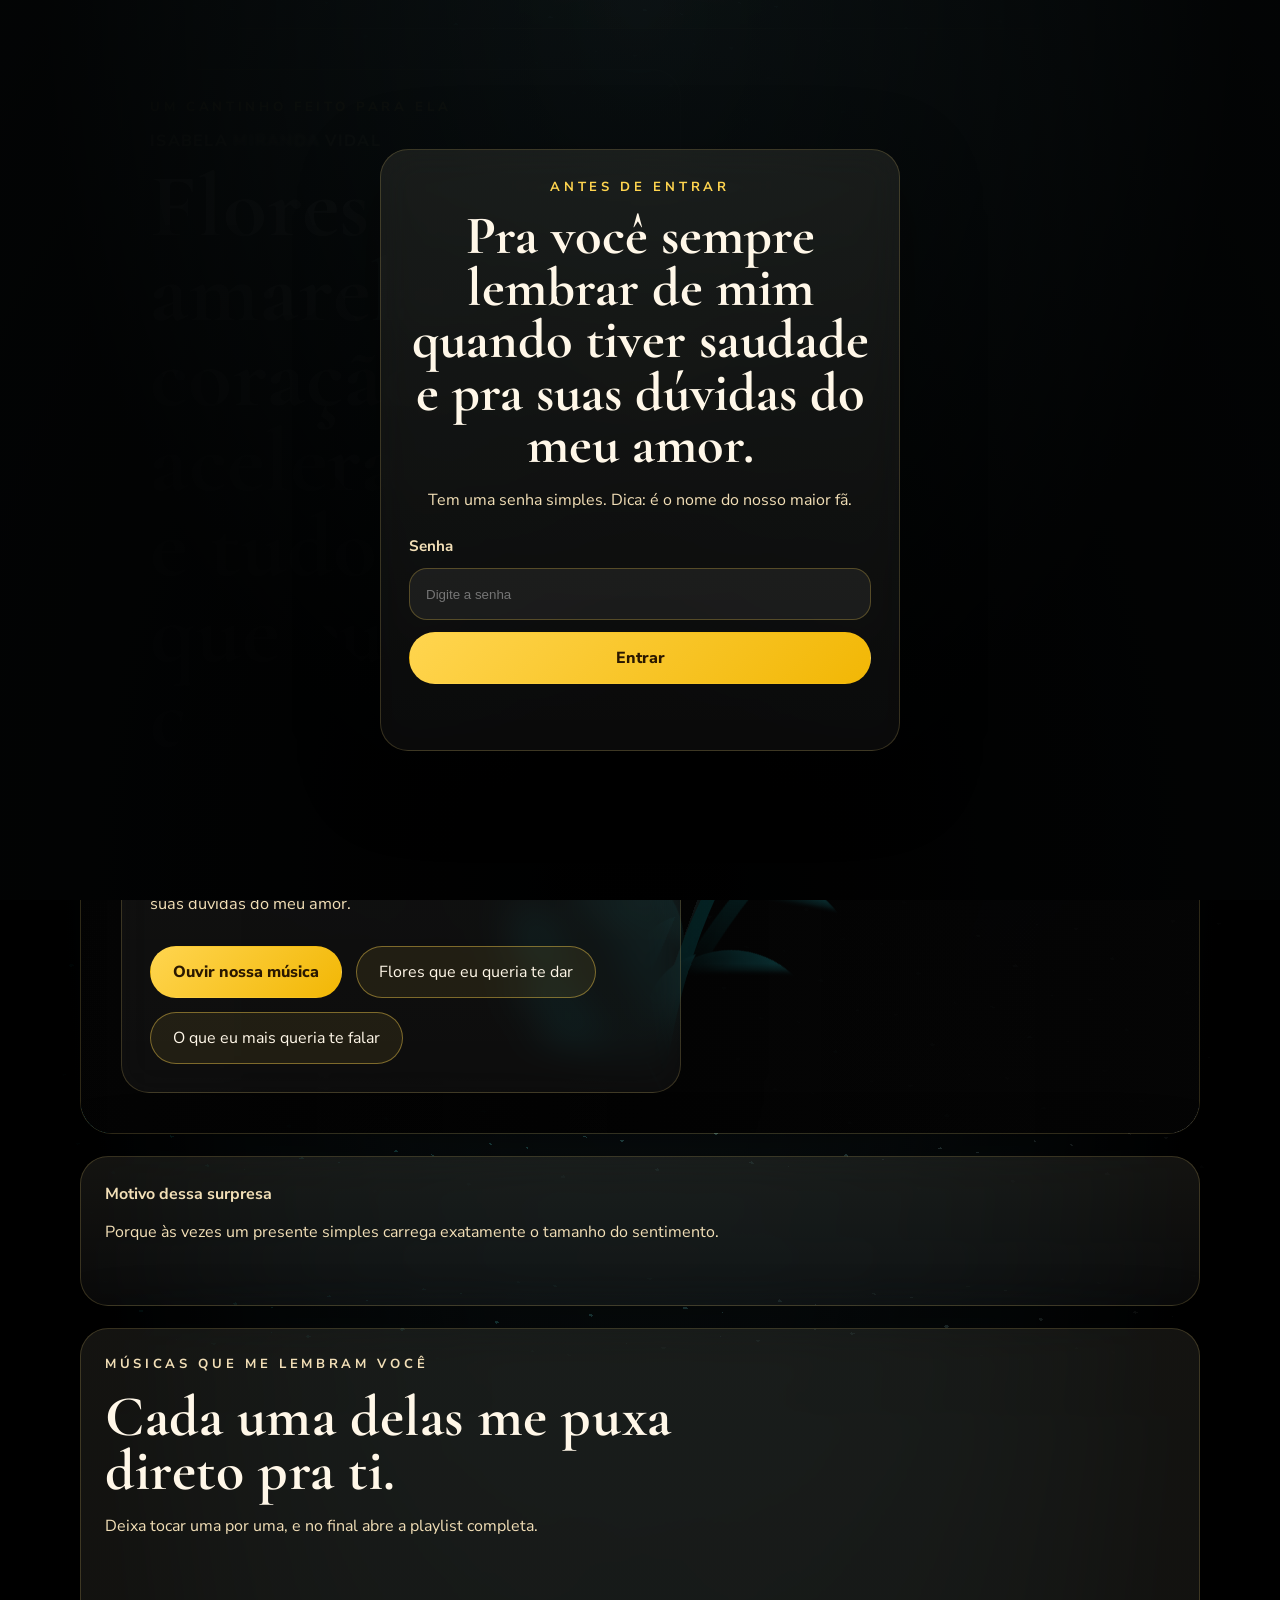
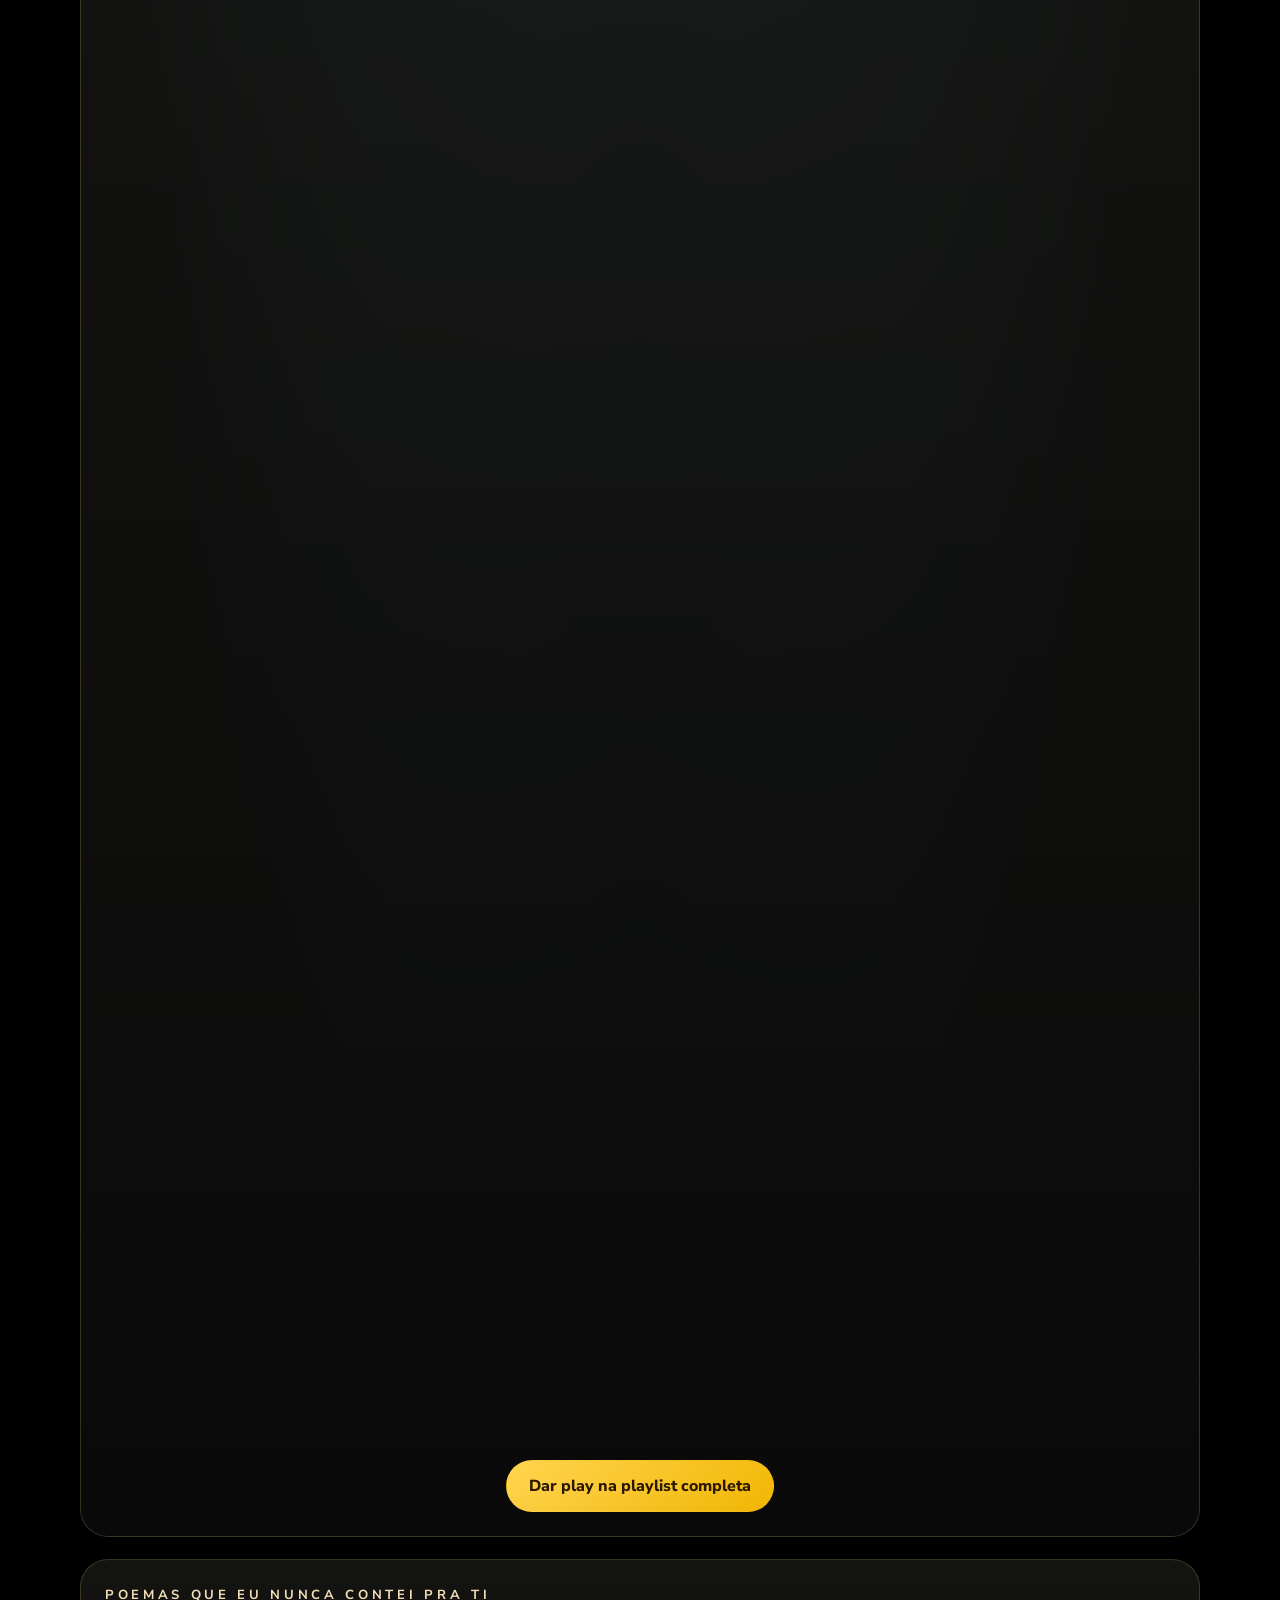
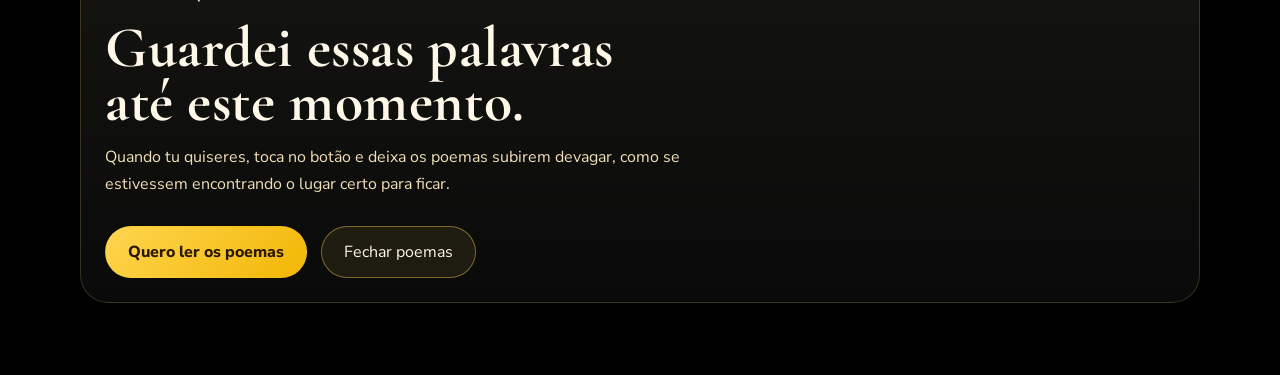
<file: index.html>
<!DOCTYPE html>
<html lang="pt-BR">
<head>
    <meta charset="UTF-8">
    <meta http-equiv="X-UA-Compatible" content="IE=edge">
    <meta name="viewport" content="width=device-width, initial-scale=1.0">
    <meta name="description" content="Uma página romântica com flores, música e poemas em português.">
    <link rel="stylesheet" href="css/style.css">
    <link rel="icon" href="img/flowers.png" type="image/x-icon">
    <title>Flores amarelas para ti</title>
</head>

<body>
    <div class="background-glow"></div>
    <div class="petals" aria-hidden="true">
        <span class="petal petal--1"></span>
        <span class="petal petal--2"></span>
        <span class="petal petal--3"></span>
        <span class="petal petal--4"></span>
        <span class="petal petal--5"></span>
        <span class="petal petal--6"></span>
    </div>

    <section class="access-gate" id="accessGate" aria-hidden="false">
        <div class="access-gate__card card-surface">
            <p class="eyebrow">Antes de entrar</p>
            <h2>Pra você sempre lembrar de mim quando tiver saudade e pra suas dúvidas do meu amor.</h2>
            <p class="access-gate__text">Tem uma senha simples. Dica: é o nome do nosso maior fã.</p>
            <form class="access-gate__form" id="accessForm">
                <label class="access-gate__label" for="accessPassword">Senha</label>
                <input class="access-gate__input" id="accessPassword" name="accessPassword" type="password" autocomplete="off" placeholder="Digite a senha" required>
                <button class="button button--primary" type="submit">Entrar</button>
            </form>
            <p class="access-gate__feedback" id="accessFeedback" aria-live="polite"></p>
        </div>
    </section>

    <main class="page-shell">
        <section class="hero" id="inicio">
            <div class="hero__scene" aria-hidden="true">
                <iframe class="hero__frame" src="flower.html?embed=1" title="Flores amarelas"></iframe>
            </div>

            <div class="hero__copy card-surface">
                <p class="eyebrow">Um cantinho feito para ela</p>
                <p class="hero__name">Isabela <span class="blurred-name">Miranda</span> Vidal</p>
                <h1>Flores amarelas, coração acelerado e tudo o que eu queria te dizer.</h1>
                <p class="hero__text">Pra você sempre lembrar de mim quando tiver saudade e pra suas dúvidas do meu amor.</p>
                <div class="hero__actions">
                    <a class="button button--primary" href="#musica">Ouvir nossa música</a>
                    <a class="button button--ghost" href="flower.html">Flores que eu queria te dar</a>
                    <button class="button button--ghost" id="specialButton" type="button">O que eu mais queria te falar</button>
                </div>
            </div>
        </section>

        <section class="message-grid">
            <article class="mini-card card-surface">
                <p class="mini-card__label">Motivo dessa surpresa</p>
                <p>Porque às vezes um presente simples carrega exatamente o tamanho do sentimento.</p>
            </article>
        </section>

        <section class="music card-surface" id="musica">
            <div class="section-heading">
                <p class="eyebrow">Músicas que me lembram você</p>
                <h2>Cada uma delas me puxa direto pra ti.</h2>
                <p>Deixa tocar uma por uma, e no final abre a playlist completa.</p>
            </div>

            <div class="music-list">
                <div class="spotify-frame">
                    <iframe data-testid="embed-iframe" style="border-radius:12px" src="https://open.spotify.com/embed/track/587Lf3LyhC8smoFnNIQtn3?utm_source=generator" width="100%" height="352" frameborder="0" allowfullscreen="" allow="autoplay; clipboard-write; encrypted-media; fullscreen; picture-in-picture" loading="lazy" title="Musica 1"></iframe>
                </div>
                <div class="spotify-frame">
                    <iframe data-testid="embed-iframe" style="border-radius:12px" src="https://open.spotify.com/embed/track/6JKkP9ABQzYZUFSKSVDKIc?utm_source=generator" width="100%" height="352" frameborder="0" allowfullscreen="" allow="autoplay; clipboard-write; encrypted-media; fullscreen; picture-in-picture" loading="lazy" title="Musica 2"></iframe>
                </div>
                <div class="spotify-frame">
                    <iframe data-testid="embed-iframe" style="border-radius:12px" src="https://open.spotify.com/embed/track/6hiKXxS7pgPKnKfCU7UJ6O?utm_source=generator" width="100%" height="352" frameborder="0" allowfullscreen="" allow="autoplay; clipboard-write; encrypted-media; fullscreen; picture-in-picture" loading="lazy" title="Musica 3"></iframe>
                </div>
                <div class="spotify-frame">
                    <iframe data-testid="embed-iframe" style="border-radius:12px" src="https://open.spotify.com/embed/track/54TwNxgRorpA9lsStXcv0k?utm_source=generator" width="100%" height="352" frameborder="0" allowfullscreen="" allow="autoplay; clipboard-write; encrypted-media; fullscreen; picture-in-picture" loading="lazy" title="Musica 4"></iframe>
                </div>
                <div class="playlist-cta">
                    <a class="button button--primary" href="https://open.spotify.com/playlist/2yoiCuKT92Swss2GXANLiR?si=DjQMNivDReaSQ9fZjcNU7g&pt=6b515cef82844cc06f4da66fe55c8cf4&pi=DRxW-4mpQ_ysm" target="_blank" rel="noopener noreferrer">Dar play na playlist completa</a>
                </div>
            </div>
        </section>

        <section class="poems card-surface" id="poemas">
            <div class="section-heading">
                <p class="eyebrow">Poemas que eu nunca contei pra ti</p>
                <h2>Guardei essas palavras até este momento.</h2>
                <p>Quando tu quiseres, toca no botão e deixa os poemas subirem devagar, como se estivessem encontrando o lugar certo para ficar.</p>
            </div>

            <div class="poems__actions">
                <button class="button button--primary" id="poemButton" type="button">Quero ler os poemas</button>
                <button class="button button--ghost" id="closePoems" type="button" hidden>Fechar poemas</button>
            </div>

            <div class="poems-wall" id="poemsWall" aria-live="polite">
                <article class="poem-card">
                    <time datetime="2026-01-18">18 de janeiro de 2026</time>
                    <p>Tu chegas de um jeito tão manso que até os dias corridos diminuem o passo. Parece que o mundo entende, por alguns segundos, que a pressa não combina contigo.</p>
                </article>
                <article class="poem-card">
                    <time datetime="2026-02-07">7 de fevereiro de 2026</time>
                    <p>Às vezes eu penso em te explicar o que sinto, mas a verdade é que nenhuma frase alcança esse brilho quieto que fica em mim toda vez que lembro do teu sorriso.</p>
                </article>
                <article class="poem-card">
                    <time datetime="2026-02-26">26 de fevereiro de 2026</time>
                    <p>Se eu pudesse escolher um lugar seguro para morar por dentro, escolheria a paz que tua presença inventa. Tem aconchego até no silêncio quando ele passa por ti.</p>
                </article>
                <article class="poem-card">
                    <time datetime="2026-03-14">14 de março de 2026</time>
                    <p>Tu és dessas pessoas raras que deixam claridade mesmo depois de irem embora. Fica um rastro bonito, como janela aberta depois da chuva.</p>
                </article>
                <article class="poem-card">
                    <time datetime="2026-04-05">5 de abril de 2026</time>
                    <p>Hoje eu só queria te entregar isso: a certeza de que existe carinho demais aqui, crescendo em silêncio, com a delicadeza de quem prefere provar em gestos o que sente.</p>
                </article>
            </div>
        </section>
    </main>

    <section class="love-overlay" id="loveOverlay" aria-hidden="true">
        <button class="love-overlay__close" id="closeOverlay" type="button">Fechar</button>
        <div class="love-overlay__inner">
            <p class="eyebrow">Algo especial</p>
            <h2>Um céu cheio de “te amo” só para ela.</h2>
            <p>Fica um pouco aqui e deixa esse carinho girar em volta de tudo.</p>
        </div>
        <div class="love-galaxy" id="loveGalaxy"></div>
    </section>

    <script src="main.js" defer></script>
</body>
</html>
</file>
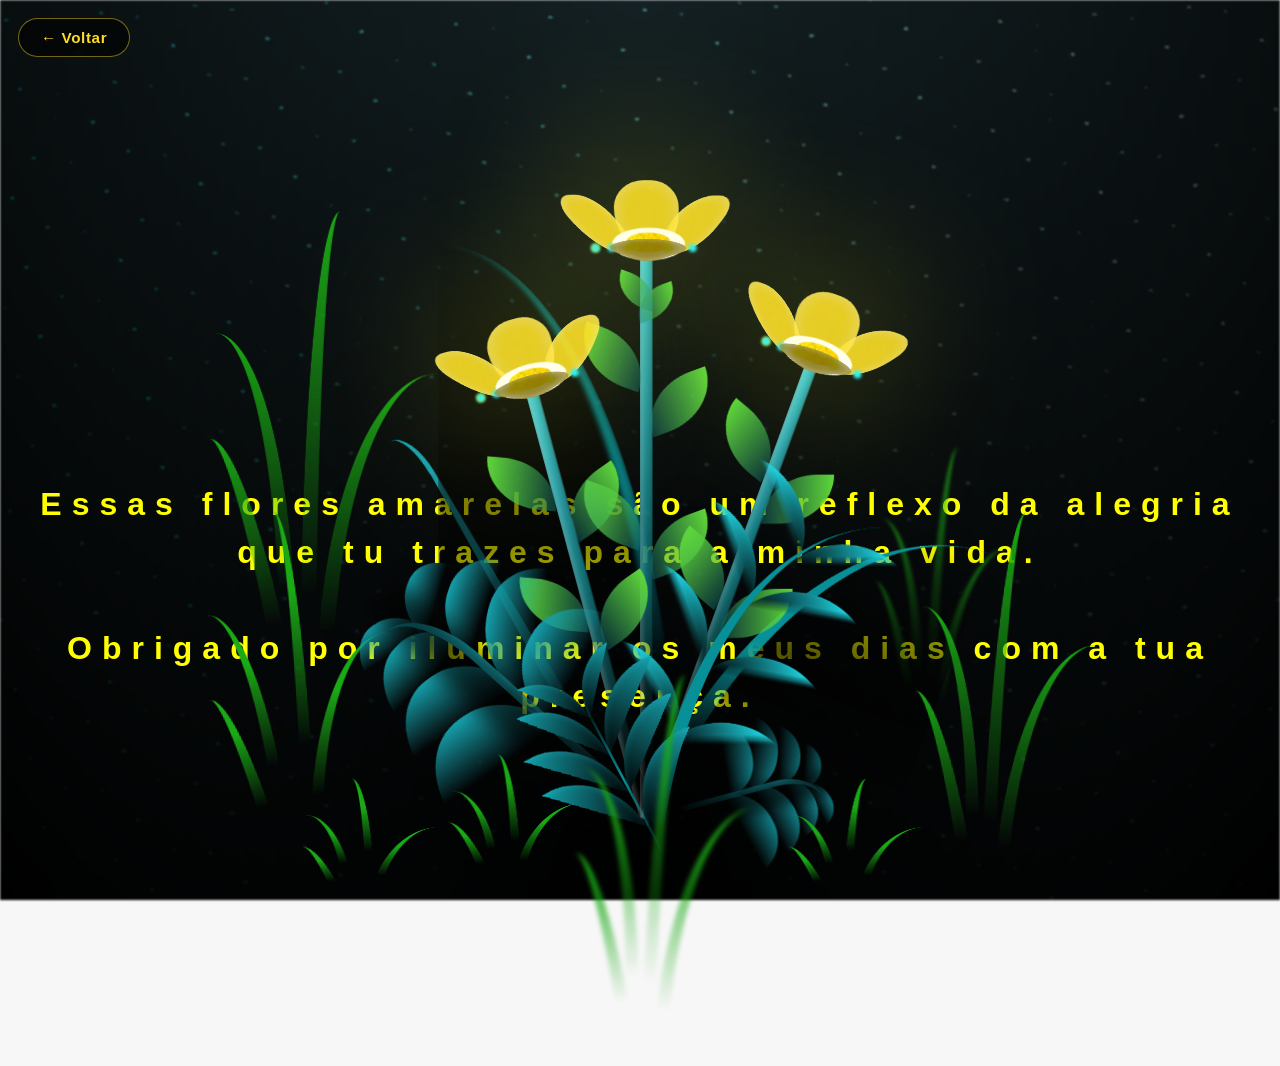
<file: flower.html>
<!DOCTYPE html>
<html lang="pt-BR">
  <head>
    <meta charset="UTF-8" />
    <meta http-equiv="X-UA-Compatible" content="IE=edge" />
    <meta name="viewport" content="width=device-width, initial-scale=1.0" />
    <link rel="stylesheet" href="css/main.css" />
    <link rel="icon" href="img/flowers.png" type="image/x-icon" />
    <title>Flores amarelas</title>
    <style>
      .voltar-btn {
        position: fixed;
        top: 18px;
        left: 18px;
        z-index: 100;
        padding: 10px 22px;
        border-radius: 999px;
        background: rgba(0, 0, 0, 0.55);
        border: 1px solid rgba(253, 221, 37, 0.45);
        color: #fddd25;
        font-family: 'Nunito Sans', 'Segoe UI', sans-serif;
        font-weight: 700;
        font-size: 0.95rem;
        text-decoration: none;
        letter-spacing: 0.04em;
        backdrop-filter: blur(8px);
        transition: background 0.2s ease, transform 0.2s ease;
      }
      .voltar-btn:hover {
        background: rgba(253, 221, 37, 0.18);
        transform: translateX(-3px);
      }

      .embed-lite .voltar-btn {
        display: none;
      }

      .embed-lite .night {
        filter: none;
      }

      .embed-lite .flowers {
        transform: scale(0.8);
      }
    </style>
  </head>
  <body class="container">
    <audio src="sound/ChristianBasso&HaienQiu-Flowers.mp3" autoplay></audio>
    <div id="lyrics">
     
    </div>
    <h1 class="titulo">Essas flores amarelas são um reflexo da alegria que tu trazes para a minha vida. <br> <br>
      Obrigado por iluminar os meus dias com a tua presença.</h1>
  
    <div class="night"></div>
    <div class="flowers">
      <div class="flower flower--1">
        <div class="flower__leafs flower__leafs--1">
          <div class="flower__leaf flower__leaf--1"></div>
          <div class="flower__leaf flower__leaf--2"></div>
          <div class="flower__leaf flower__leaf--3"></div>
          <div class="flower__leaf flower__leaf--4"></div>
          <div class="flower__white-circle"></div>

          <div class="flower__light flower__light--1"></div>
          <div class="flower__light flower__light--2"></div>
          <div class="flower__light flower__light--3"></div>
          <div class="flower__light flower__light--4"></div>
          <div class="flower__light flower__light--5"></div>
          <div class="flower__light flower__light--6"></div>
          <div class="flower__light flower__light--7"></div>
          <div class="flower__light flower__light--8"></div>
        </div>
        <div class="flower__line">
          <div class="flower__line__leaf flower__line__leaf--1"></div>
          <div class="flower__line__leaf flower__line__leaf--2"></div>
          <div class="flower__line__leaf flower__line__leaf--3"></div>
          <div class="flower__line__leaf flower__line__leaf--4"></div>
          <div class="flower__line__leaf flower__line__leaf--5"></div>
          <div class="flower__line__leaf flower__line__leaf--6"></div>
        </div>
      </div>

      <div class="flower flower--2">
        <div class="flower__leafs flower__leafs--2">
          <div class="flower__leaf flower__leaf--1"></div>
          <div class="flower__leaf flower__leaf--2"></div>
          <div class="flower__leaf flower__leaf--3"></div>
          <div class="flower__leaf flower__leaf--4"></div>
          <div class="flower__white-circle"></div>

          <div class="flower__light flower__light--1"></div>
          <div class="flower__light flower__light--2"></div>
          <div class="flower__light flower__light--3"></div>
          <div class="flower__light flower__light--4"></div>
          <div class="flower__light flower__light--5"></div>
          <div class="flower__light flower__light--6"></div>
          <div class="flower__light flower__light--7"></div>
          <div class="flower__light flower__light--8"></div>
        </div>
        <div class="flower__line">
          <div class="flower__line__leaf flower__line__leaf--1"></div>
          <div class="flower__line__leaf flower__line__leaf--2"></div>
          <div class="flower__line__leaf flower__line__leaf--3"></div>
          <div class="flower__line__leaf flower__line__leaf--4"></div>
        </div>
      </div>

      <div class="flower flower--3">
        <div class="flower__leafs flower__leafs--3">
          <div class="flower__leaf flower__leaf--1"></div>
          <div class="flower__leaf flower__leaf--2"></div>
          <div class="flower__leaf flower__leaf--3"></div>
          <div class="flower__leaf flower__leaf--4"></div>
          <div class="flower__white-circle"></div>

          <div class="flower__light flower__light--1"></div>
          <div class="flower__light flower__light--2"></div>
          <div class="flower__light flower__light--3"></div>
          <div class="flower__light flower__light--4"></div>
          <div class="flower__light flower__light--5"></div>
          <div class="flower__light flower__light--6"></div>
          <div class="flower__light flower__light--7"></div>
          <div class="flower__light flower__light--8"></div>
        </div>
        <div class="flower__line">
          <div class="flower__line__leaf flower__line__leaf--1"></div>
          <div class="flower__line__leaf flower__line__leaf--2"></div>
          <div class="flower__line__leaf flower__line__leaf--3"></div>
          <div class="flower__line__leaf flower__line__leaf--4"></div>
        </div>
      </div>

      <div class="grow-ans" style="--d: 1.2s">
        <div class="flower__g-long">
          <div class="flower__g-long__top"></div>
          <div class="flower__g-long__bottom"></div>
        </div>
      </div>

      <div class="growing-grass">
        <div class="flower__grass flower__grass--1">
          <div class="flower__grass--top"></div>
          <div class="flower__grass--bottom"></div>
          <div class="flower__grass__leaf flower__grass__leaf--1"></div>
          <div class="flower__grass__leaf flower__grass__leaf--2"></div>
          <div class="flower__grass__leaf flower__grass__leaf--3"></div>
          <div class="flower__grass__leaf flower__grass__leaf--4"></div>
          <div class="flower__grass__leaf flower__grass__leaf--5"></div>
          <div class="flower__grass__leaf flower__grass__leaf--6"></div>
          <div class="flower__grass__leaf flower__grass__leaf--7"></div>
          <div class="flower__grass__leaf flower__grass__leaf--8"></div>
          <div class="flower__grass__overlay"></div>
        </div>
      </div>

      <div class="growing-grass">
        <div class="flower__grass flower__grass--2">
          <div class="flower__grass--top"></div>
          <div class="flower__grass--bottom"></div>
          <div class="flower__grass__leaf flower__grass__leaf--1"></div>
          <div class="flower__grass__leaf flower__grass__leaf--2"></div>
          <div class="flower__grass__leaf flower__grass__leaf--3"></div>
          <div class="flower__grass__leaf flower__grass__leaf--4"></div>
          <div class="flower__grass__leaf flower__grass__leaf--5"></div>
          <div class="flower__grass__leaf flower__grass__leaf--6"></div>
          <div class="flower__grass__leaf flower__grass__leaf--7"></div>
          <div class="flower__grass__leaf flower__grass__leaf--8"></div>
          <div class="flower__grass__overlay"></div>
        </div>
      </div>

      <div class="grow-ans" style="--d: 2.4s">
        <div class="flower__g-right flower__g-right--1">
          <div class="leaf"></div>
        </div>
      </div>

      <div class="grow-ans" style="--d: 2.8s">
        <div class="flower__g-right flower__g-right--2">
          <div class="leaf"></div>
        </div>
      </div>

      <div class="grow-ans" style="--d: 2.8s">
        <div class="flower__g-front">
          <div
            class="flower__g-front__leaf-wrapper flower__g-front__leaf-wrapper--1"
          >
            <div class="flower__g-front__leaf"></div>
          </div>
          <div
            class="flower__g-front__leaf-wrapper flower__g-front__leaf-wrapper--2"
          >
            <div class="flower__g-front__leaf"></div>
          </div>
          <div
            class="flower__g-front__leaf-wrapper flower__g-front__leaf-wrapper--3"
          >
            <div class="flower__g-front__leaf"></div>
          </div>
          <div
            class="flower__g-front__leaf-wrapper flower__g-front__leaf-wrapper--4"
          >
            <div class="flower__g-front__leaf"></div>
          </div>
          <div
            class="flower__g-front__leaf-wrapper flower__g-front__leaf-wrapper--5"
          >
            <div class="flower__g-front__leaf"></div>
          </div>
          <div
            class="flower__g-front__leaf-wrapper flower__g-front__leaf-wrapper--6"
          >
            <div class="flower__g-front__leaf"></div>
          </div>
          <div
            class="flower__g-front__leaf-wrapper flower__g-front__leaf-wrapper--7"
          >
            <div class="flower__g-front__leaf"></div>
          </div>
          <div
            class="flower__g-front__leaf-wrapper flower__g-front__leaf-wrapper--8"
          >
            <div class="flower__g-front__leaf"></div>
          </div>
          <div class="flower__g-front__line"></div>
        </div>
      </div>

      <div class="grow-ans" style="--d: 3.2s">
        <div class="flower__g-fr">
          <div class="leaf"></div>
          <div class="flower__g-fr__leaf flower__g-fr__leaf--1"></div>
          <div class="flower__g-fr__leaf flower__g-fr__leaf--2"></div>
          <div class="flower__g-fr__leaf flower__g-fr__leaf--3"></div>
          <div class="flower__g-fr__leaf flower__g-fr__leaf--4"></div>
          <div class="flower__g-fr__leaf flower__g-fr__leaf--5"></div>
          <div class="flower__g-fr__leaf flower__g-fr__leaf--6"></div>
          <div class="flower__g-fr__leaf flower__g-fr__leaf--7"></div>
          <div class="flower__g-fr__leaf flower__g-fr__leaf--8"></div>
        </div>
      </div>

      <div class="long-g long-g--0">
        <div class="grow-ans" style="--d: 3s">
          <div class="leaf leaf--0"></div>
        </div>
        <div class="grow-ans" style="--d: 2.2s">
          <div class="leaf leaf--1"></div>
        </div>
        <div class="grow-ans" style="--d: 3.4s">
          <div class="leaf leaf--2"></div>
        </div>
        <div class="grow-ans" style="--d: 3.6s">
          <div class="leaf leaf--3"></div>
        </div>
      </div>

      <div class="long-g long-g--1">
        <div class="grow-ans" style="--d: 3.6s">
          <div class="leaf leaf--0"></div>
        </div>
        <div class="grow-ans" style="--d: 3.8s">
          <div class="leaf leaf--1"></div>
        </div>
        <div class="grow-ans" style="--d: 4s">
          <div class="leaf leaf--2"></div>
        </div>
        <div class="grow-ans" style="--d: 4.2s">
          <div class="leaf leaf--3"></div>
        </div>
      </div>

      <div class="long-g long-g--2">
        <div class="grow-ans" style="--d: 4s">
          <div class="leaf leaf--0"></div>
        </div>
        <div class="grow-ans" style="--d: 4.2s">
          <div class="leaf leaf--1"></div>
        </div>
        <div class="grow-ans" style="--d: 4.4s">
          <div class="leaf leaf--2"></div>
        </div>
        <div class="grow-ans" style="--d: 4.6s">
          <div class="leaf leaf--3"></div>
        </div>
      </div>

      <div class="long-g long-g--3">
        <div class="grow-ans" style="--d: 4s">
          <div class="leaf leaf--0"></div>
        </div>
        <div class="grow-ans" style="--d: 4.2s">
          <div class="leaf leaf--1"></div>
        </div>
        <div class="grow-ans" style="--d: 3s">
          <div class="leaf leaf--2"></div>
        </div>
        <div class="grow-ans" style="--d: 3.6s">
          <div class="leaf leaf--3"></div>
        </div>
      </div>

      <div class="long-g long-g--4">
        <div class="grow-ans" style="--d: 4s">
          <div class="leaf leaf--0"></div>
        </div>
        <div class="grow-ans" style="--d: 4.2s">
          <div class="leaf leaf--1"></div>
        </div>
        <div class="grow-ans" style="--d: 3s">
          <div class="leaf leaf--2"></div>
        </div>
        <div class="grow-ans" style="--d: 3.6s">
          <div class="leaf leaf--3"></div>
        </div>
      </div>

      <div class="long-g long-g--5">
        <div class="grow-ans" style="--d: 4s">
          <div class="leaf leaf--0"></div>
        </div>
        <div class="grow-ans" style="--d: 4.2s">
          <div class="leaf leaf--1"></div>
        </div>
        <div class="grow-ans" style="--d: 3s">
          <div class="leaf leaf--2"></div>
        </div>
        <div class="grow-ans" style="--d: 3.6s">
          <div class="leaf leaf--3"></div>
        </div>
      </div>

      <div class="long-g long-g--6">
        <div class="grow-ans" style="--d: 4.2s">
          <div class="leaf leaf--0"></div>
        </div>
        <div class="grow-ans" style="--d: 4.4s">
          <div class="leaf leaf--1"></div>
        </div>
        <div class="grow-ans" style="--d: 4.6s">
          <div class="leaf leaf--2"></div>
        </div>
        <div class="grow-ans" style="--d: 4.8s">
          <div class="leaf leaf--3"></div>
        </div>
      </div>

      <div class="long-g long-g--7">
        <div class="grow-ans" style="--d: 3s">
          <div class="leaf leaf--0"></div>
        </div>
        <div class="grow-ans" style="--d: 3.2s">
          <div class="leaf leaf--1"></div>
        </div>
        <div class="grow-ans" style="--d: 3.5s">
          <div class="leaf leaf--2"></div>
        </div>
        <div class="grow-ans" style="--d: 3.6s">
          <div class="leaf leaf--3"></div>
        </div>
      </div>
    </div>
    <script>
      const embedMode = new URLSearchParams(window.location.search).get('embed') === '1';

      if (embedMode) {
        document.body.classList.add('embed-lite');
        document.getElementById('lyrics')?.remove();
        document.querySelector('.titulo')?.remove();

        document.querySelectorAll('.long-g, .growing-grass').forEach((element) => {
          element.remove();
        });

        const audio = document.querySelector('audio');
        if (audio) {
          audio.pause();
          audio.removeAttribute('autoplay');
          audio.remove();
        }
      }
    </script>
    <a class="voltar-btn" href="index.html">&larr; Voltar</a>
    <script src="anim.js"></script>
    <script>
      window.onload = function () {
        document.body.classList.remove('container');
      };
    </script>
  </body>
</html>
</file>
<file: css/style.css>
@import url('https://fonts.googleapis.com/css2?family=Cormorant+Garamond:wght@500;600;700&family=Nunito+Sans:wght@400;600;700&display=swap');

:root {
    --bg: #050505;
    --bg-soft: rgba(16, 16, 16, 0.82);
    --surface: rgba(255, 248, 214, 0.08);
    --surface-strong: rgba(255, 244, 201, 0.14);
    --line: rgba(255, 223, 122, 0.18);
    --text: #fff7e8;
    --muted: #f2dfb7;
    --gold: #ffd54f;
    --gold-deep: #f2b705;
    --rose: #f29cab;
    --shadow: 0 24px 80px rgba(0, 0, 0, 0.36);
}

* {
    box-sizing: border-box;
    margin: 0;
    padding: 0;
}

html {
    scroll-behavior: smooth;
}

body {
    min-height: 100vh;
    overflow-x: hidden;
    color: var(--text);
    background-image:
        radial-gradient(ellipse at top, transparent 0%, #000 68%),
        radial-gradient(ellipse at bottom, #000, rgba(145, 233, 255, 0.18)),
        repeating-linear-gradient(220deg, rgb(0, 0, 0) 0px, rgb(0, 0, 0) 19px, transparent 19px, transparent 22px),
        repeating-linear-gradient(189deg, rgb(0, 0, 0) 0px, rgb(0, 0, 0) 19px, transparent 19px, transparent 22px),
        repeating-linear-gradient(148deg, rgb(0, 0, 0) 0px, rgb(0, 0, 0) 19px, transparent 19px, transparent 22px),
        linear-gradient(90deg, rgb(0, 255, 250), rgb(240, 240, 240));
    font-family: 'Nunito Sans', sans-serif;
}

body.gate-locked {
    overflow: hidden;
}

body.overlay-open {
    overflow: hidden;
}

a {
    color: inherit;
    text-decoration: none;
}

button {
    font: inherit;
}

.background-glow {
    position: fixed;
    inset: 0;
    background:
        radial-gradient(circle at top, rgba(249, 253, 37, 0.1), transparent 18%),
        radial-gradient(circle at bottom, rgba(145, 233, 255, 0.12), transparent 22%);
    pointer-events: none;
    z-index: -2;
}

.petals {
    position: fixed;
    inset: 0;
    pointer-events: none;
    z-index: -1;
}

.petal {
    position: absolute;
    width: 18px;
    height: 34px;
    border-radius: 70% 0 70% 0;
    background: linear-gradient(180deg, #ffe88d 0%, #ffbf2f 100%);
    opacity: 0.5;
    filter: blur(0.3px);
    animation: drift linear infinite;
}

.petal--1 {
    left: 8%;
    top: -10%;
    animation-duration: 14s;
}

.petal--2 {
    left: 22%;
    top: -14%;
    animation-duration: 18s;
    animation-delay: -4s;
}

.petal--3 {
    left: 46%;
    top: -18%;
    animation-duration: 16s;
    animation-delay: -7s;
}

.petal--4 {
    left: 66%;
    top: -8%;
    animation-duration: 19s;
    animation-delay: -5s;
}

.petal--5 {
    left: 82%;
    top: -16%;
    animation-duration: 15s;
    animation-delay: -11s;
}

.petal--6 {
    left: 92%;
    top: -12%;
    animation-duration: 17s;
    animation-delay: -2s;
}

.page-shell {
    width: min(1120px, calc(100% - 32px));
    margin: 0 auto;
    padding: 28px 0 72px;
}

.access-gate {
    position: fixed;
    inset: 0;
    display: grid;
    place-items: center;
    padding: 24px;
    background:
        radial-gradient(ellipse at top, transparent 0%, rgba(0, 0, 0, 0.82) 66%),
        radial-gradient(ellipse at bottom, rgba(0, 0, 0, 0.94), rgba(145, 233, 255, 0.1)),
        linear-gradient(180deg, rgba(0, 0, 0, 0.95) 0%, rgba(0, 0, 0, 0.99) 100%);
    z-index: 80;
    transition: opacity 0.35s ease, visibility 0.35s ease;
}

.access-gate.is-hidden {
    opacity: 0;
    visibility: hidden;
    pointer-events: none;
}

.access-gate__card {
    width: min(520px, 100%);
    padding: 28px;
    text-align: center;
}

.access-gate__card h2 {
    font-family: 'Cormorant Garamond', serif;
    font-size: clamp(2.1rem, 8vw, 3.4rem);
    line-height: 0.96;
}

.access-gate__text,
.access-gate__feedback,
.access-gate__label {
    color: var(--muted);
}

.access-gate__text {
    margin-top: 16px;
    line-height: 1.7;
}

.access-gate__form {
    display: grid;
    gap: 12px;
    margin-top: 22px;
}

.access-gate__label {
    text-align: left;
    font-size: 0.95rem;
    font-weight: 700;
}

.access-gate__input {
    width: 100%;
    min-height: 52px;
    padding: 0 16px;
    border: 1px solid rgba(255, 213, 79, 0.26);
    border-radius: 18px;
    background: rgba(255, 255, 255, 0.06);
    color: var(--text);
    outline: none;
}

.access-gate__input:focus {
    border-color: rgba(255, 213, 79, 0.62);
    box-shadow: 0 0 0 4px rgba(255, 213, 79, 0.1);
}

.access-gate__feedback {
    min-height: 24px;
    margin-top: 14px;
    font-size: 0.95rem;
}

.card-surface {
    background: linear-gradient(180deg, var(--surface) 0%, rgba(255, 255, 255, 0.04) 100%);
    border: 1px solid var(--line);
    border-radius: 28px;
    box-shadow: var(--shadow);
    backdrop-filter: blur(18px);
}

.hero {
    position: relative;
    min-height: min(980px, 100vh);
    margin-bottom: 22px;
    overflow: hidden;
    border: 1px solid var(--line);
    border-radius: 32px;
    box-shadow: var(--shadow);
}

.hero::after {
    content: '';
    position: absolute;
    inset: 0;
    background:
        linear-gradient(90deg, rgba(5, 5, 5, 0.86) 0%, rgba(5, 5, 5, 0.36) 45%, rgba(5, 5, 5, 0.72) 100%),
        linear-gradient(180deg, rgba(5, 5, 5, 0.18) 0%, rgba(5, 5, 5, 0.72) 100%);
    pointer-events: none;
}

.hero__scene {
    position: absolute;
    inset: 0;
}

.hero__frame {
    width: 100%;
    height: 100%;
    border: 0;
    pointer-events: none;
    transform: scale(1.03);
}

.hero__copy h1,
.section-heading h2,
.love-overlay__inner h2 {
    font-family: 'Cormorant Garamond', serif;
    font-weight: 700;
    letter-spacing: 0.01em;
}

.hero__copy h1 {
    font-size: clamp(3rem, 8vw, 5.6rem);
    line-height: 0.95;
    max-width: 9ch;
}

.hero__copy {
    position: relative;
    z-index: 1;
    display: inline-block;
    width: min(560px, calc(100% - 32px));
    margin: clamp(20px, 5vw, 40px);
    padding: 28px;
}

.eyebrow {
    margin-bottom: 14px;
    color: var(--gold);
    font-size: 0.82rem;
    font-weight: 700;
    letter-spacing: 0.28em;
    text-transform: uppercase;
}

.hero__text,
.section-heading p,
.mini-card p,
.poem-card p,
.love-overlay__inner p {
    color: var(--muted);
    line-height: 1.7;
}

.hero__name {
    margin-bottom: 12px;
    color: #fff1bf;
    font-size: 1rem;
    font-weight: 700;
    letter-spacing: 0.08em;
    text-transform: uppercase;
}

.blurred-name {
    display: inline-block;
    filter: blur(1.8px);
    opacity: 0.9;
    user-select: none;
}

.hero__text {
    max-width: 46ch;
    margin-top: 18px;
    font-size: 1.02rem;
}

.hero__actions,
.poems__actions {
    display: flex;
    flex-wrap: wrap;
    gap: 14px;
    margin-top: 28px;
}

.button {
    display: inline-flex;
    align-items: center;
    justify-content: center;
    min-height: 52px;
    padding: 0 22px;
    border-radius: 999px;
    border: 1px solid transparent;
    transition: transform 0.25s ease, background-color 0.25s ease, border-color 0.25s ease;
    cursor: pointer;
}

.button:hover,
.button:focus-visible {
    transform: translateY(-2px);
}

.button--primary {
    background: linear-gradient(135deg, var(--gold) 0%, var(--gold-deep) 100%);
    color: #2a1800;
    font-weight: 800;
}

.button--ghost {
    border-color: rgba(255, 213, 79, 0.42);
    background: rgba(255, 213, 79, 0.08);
    color: var(--text);
}

.message-grid {
    display: grid;
    grid-template-columns: minmax(0, 1fr);
    gap: 18px;
    margin-top: 22px;
}

.mini-card,
.music,
.poems {
    padding: 24px;
}

.mini-card {
    min-height: 150px;
}

.mini-card__label {
    margin-bottom: 10px;
    color: var(--gold);
    font-weight: 700;
}

.music,
.poems {
    margin-top: 22px;
}

.section-heading {
    max-width: 58ch;
}

.section-heading h2,
.love-overlay__inner h2 {
    font-size: clamp(2.3rem, 5vw, 3.6rem);
    line-height: 0.95;
    margin-bottom: 14px;
}

.flowers-entry {
    display: flex;
    justify-content: center;
    margin-top: 28px;
}

.spotify-frame {
    margin-top: 24px;
}

.music-list {
    display: grid;
    gap: 18px;
    margin-top: 10px;
}

.music-list .spotify-frame {
    margin-top: 0;
}

.playlist-cta {
    display: flex;
    justify-content: center;
    margin-top: 6px;
}

.poems-wall {
    display: grid;
    gap: 16px;
    margin-top: 28px;
}

.poem-card {
    padding: 22px;
    border: 1px solid rgba(255, 213, 79, 0.16);
    border-radius: 24px;
    background: rgba(255, 248, 220, 0.06);
    opacity: 0;
    transform: translateY(58px);
    transition: opacity 0.9s ease, transform 0.9s ease;
}

.poem-card time {
    display: inline-block;
    margin-bottom: 12px;
    color: var(--gold);
    font-size: 0.85rem;
    font-weight: 700;
    letter-spacing: 0.08em;
    text-transform: uppercase;
}

.poems-wall.is-visible .poem-card {
    opacity: 1;
    transform: translateY(0);
}

.poems-wall.is-visible .poem-card:nth-child(2) {
    transition-delay: 0.12s;
}

.poems-wall.is-visible .poem-card:nth-child(3) {
    transition-delay: 0.24s;
}

.poems-wall.is-visible .poem-card:nth-child(4) {
    transition-delay: 0.36s;
}

.poems-wall.is-visible .poem-card:nth-child(5) {
    transition-delay: 0.48s;
}

.poems-wall:not(.is-visible) {
    display: none;
}

.love-overlay {
    position: fixed;
    inset: 0;
    display: grid;
    place-items: center;
    padding: 28px;
    background:
        radial-gradient(circle at center, rgba(255, 213, 79, 0.12), transparent 28%),
        linear-gradient(180deg, rgba(5, 5, 5, 0.96) 0%, rgba(5, 5, 5, 0.98) 100%);
    opacity: 0;
    visibility: hidden;
    transition: opacity 0.35s ease, visibility 0.35s ease;
    z-index: 50;
}

.love-overlay.is-open {
    opacity: 1;
    visibility: visible;
}

.love-overlay__inner {
    position: relative;
    z-index: 2;
    width: min(680px, 100%);
    text-align: center;
}

.love-overlay__close {
    position: absolute;
    top: 18px;
    right: 18px;
    z-index: 3;
    min-height: 44px;
    padding: 0 18px;
    border-radius: 999px;
    border: 1px solid rgba(255, 213, 79, 0.35);
    background: rgba(255, 255, 255, 0.06);
    color: var(--text);
    cursor: pointer;
}

.love-galaxy {
    position: absolute;
    inset: 0;
    overflow: hidden;
}

.love-phrase {
    position: absolute;
    left: 50%;
    top: 50%;
    color: #fff6c5;
    white-space: nowrap;
    opacity: 0;
    text-shadow: 0 0 18px rgba(255, 231, 143, 0.55);
    animation: orbit linear infinite;
}

@keyframes drift {
    0% {
        transform: translate3d(0, 0, 0) rotate(0deg);
    }
    100% {
        transform: translate3d(-48px, 120vh, 0) rotate(300deg);
    }
}

@keyframes orbit {
    0% {
        transform: rotate(0deg) translateX(var(--radius)) rotate(0deg);
        opacity: 0;
    }
    10% {
        opacity: 1;
    }
    90% {
        opacity: 1;
    }
    100% {
        transform: rotate(360deg) translateX(var(--radius)) rotate(-360deg);
        opacity: 0;
    }
}

@media (max-width: 920px) {
    .hero {
        min-height: 92vh;
    }

    .hero__copy h1 {
        max-width: 12ch;
    }
}

@media (max-width: 640px) {
    .petal--4,
    .petal--5,
    .petal--6 {
        display: none;
    }

    .page-shell {
        width: min(100% - 20px, 1120px);
        padding-top: 14px;
        padding-bottom: 56px;
    }

    .hero,
    .mini-card,
    .music,
    .poems {
        padding: 20px;
    }

    .hero {
        padding: 0;
        min-height: 88vh;
    }

    .hero__copy h1 {
        font-size: clamp(2.7rem, 13vw, 4rem);
    }

    .hero__copy {
        width: calc(100% - 24px);
        margin: 12px;
        padding: 22px 18px;
    }

    .hero__text,
    .section-heading p,
    .mini-card p,
    .poem-card p,
    .love-overlay__inner p {
        font-size: 0.96rem;
    }

    .button {
        width: 100%;
    }

    .hero__actions,
    .poems__actions {
        flex-direction: column;
    }

    .love-overlay {
        padding: 22px 16px;
    }

    .access-gate {
        padding: 16px;
    }

    .access-gate__card {
        padding: 22px 18px;
    }

    .love-overlay__close {
        top: 14px;
        right: 14px;
    }
}
</file>
<file: css/main.css>
*,
*::after,
*::before {
  padding: 0;
  margin: 0;
  box-sizing: border-box;
}

:root {
  --dark-color: #000;
}

body {
  display: flex;
  align-items: flex-end;
  justify-content: center;
  min-height: 100vh;
  background-color: var(--dark-color);
  overflow: hidden;
  perspective: 1000px;
}

#lyrics {
  font-size: 28px;
  font-family: "Franklin Gothic Medium", "Arial Narrow", Arial, sans-serif;
  color: white;
  position: absolute;
  margin-bottom: 20%;
  z-index: 1;
  font-weight: bold;
  letter-spacing: 4px;
}
@media only screen and (max-width: 600px) {
  /* Estilos específicos para dispositivos con un ancho máximo de 600px */
  #lyrics {
      font-size: 14px; /* Reduce el tamaño del texto para dispositivos más pequeños */
      margin-bottom: 530px;
      letter-spacing: 3px;
  }

}
.titulo {
  margin-bottom: 180px;
  font-family: "Arial Narrow", Arial, sans-serif;
  color: yellow;
  position: absolute;
  font-weight: bold;
  letter-spacing: 10px;
  opacity: 0;
  animation: fadeIn 3s ease-in-out forwards;
  text-align: center;
}
@keyframes fadeIn {
  from {
    opacity: 0;
  }
  to {
    opacity: 1;
  }
}

.night {
  z-index: -1;
  position: absolute;
  left: 50%;
  top: 0;
  transform: translateX(-50%);
  width: 100%;
  height: 100%;
  filter: blur(0.1vmin);
  background-image: radial-gradient(
      ellipse at top,
      transparent 0%,
      var(--dark-color)
    ),
    radial-gradient(
      ellipse at bottom,
      var(--dark-color),
      rgba(145, 233, 255, 0.2)
    ),
    repeating-linear-gradient(
      220deg,
      rgb(0, 0, 0) 0px,
      rgb(0, 0, 0) 19px,
      transparent 19px,
      transparent 22px
    ),
    repeating-linear-gradient(
      189deg,
      rgb(0, 0, 0) 0px,
      rgb(0, 0, 0) 19px,
      transparent 19px,
      transparent 22px
    ),
    repeating-linear-gradient(
      148deg,
      rgb(0, 0, 0) 0px,
      rgb(0, 0, 0) 19px,
      transparent 19px,
      transparent 22px
    ),
    linear-gradient(90deg, rgb(0, 255, 250), rgb(240, 240, 240));
}

.flowers {
  position: relative;
  transform: scale(0.9);
  /*margin-bottom: 100px;
  */
}

@media only screen and (max-width: 600px) {
  /* Estilos específicos para dispositivos con un ancho máximo de 600px */
.flowers {
      font-size: 14px;
      margin-bottom: 35%;
      letter-spacing: 3px;
      transform: scale(1.0);
}

}

.flower {
  position: absolute;
  bottom: 10vmin;
  transform-origin: bottom center;
  z-index: 10;
  --fl-speed: 0.8s;
}
.flower--1 {
  -webkit-animation: moving-flower-1 4s linear infinite;
  animation: moving-flower-1 4s linear infinite;
}
.flower--1 .flower__line {
  height: 70vmin;
  -webkit-animation-delay: 0.3s;
  animation-delay: 0.3s;
}
.flower--1 .flower__line__leaf--1 {
  -webkit-animation: blooming-leaf-right var(--fl-speed) 1.6s backwards;
  animation: blooming-leaf-right var(--fl-speed) 1.6s backwards;
}
.flower--1 .flower__line__leaf--2 {
  -webkit-animation: blooming-leaf-right var(--fl-speed) 1.4s backwards;
  animation: blooming-leaf-right var(--fl-speed) 1.4s backwards;
}
.flower--1 .flower__line__leaf--3 {
  -webkit-animation: blooming-leaf-left var(--fl-speed) 1.2s backwards;
  animation: blooming-leaf-left var(--fl-speed) 1.2s backwards;
}
.flower--1 .flower__line__leaf--4 {
  -webkit-animation: blooming-leaf-left var(--fl-speed) 1s backwards;
  animation: blooming-leaf-left var(--fl-speed) 1s backwards;
}
.flower--1 .flower__line__leaf--5 {
  -webkit-animation: blooming-leaf-right var(--fl-speed) 1.8s backwards;
  animation: blooming-leaf-right var(--fl-speed) 1.8s backwards;
}
.flower--1 .flower__line__leaf--6 {
  -webkit-animation: blooming-leaf-left var(--fl-speed) 2s backwards;
  animation: blooming-leaf-left var(--fl-speed) 2s backwards;
}
.flower--2 {
  left: 50%;
  transform: rotate(20deg);
  -webkit-animation: moving-flower-2 4s linear infinite;
  animation: moving-flower-2 4s linear infinite;
}
.flower--2 .flower__line {
  height: 60vmin;
  -webkit-animation-delay: 0.6s;
  animation-delay: 0.6s;
}
.flower--2 .flower__line__leaf--1 {
  -webkit-animation: blooming-leaf-right var(--fl-speed) 1.9s backwards;
  animation: blooming-leaf-right var(--fl-speed) 1.9s backwards;
}
.flower--2 .flower__line__leaf--2 {
  -webkit-animation: blooming-leaf-right var(--fl-speed) 1.7s backwards;
  animation: blooming-leaf-right var(--fl-speed) 1.7s backwards;
}
.flower--2 .flower__line__leaf--3 {
  -webkit-animation: blooming-leaf-left var(--fl-speed) 1.5s backwards;
  animation: blooming-leaf-left var(--fl-speed) 1.5s backwards;
}
.flower--2 .flower__line__leaf--4 {
  -webkit-animation: blooming-leaf-left var(--fl-speed) 1.3s backwards;
  animation: blooming-leaf-left var(--fl-speed) 1.3s backwards;
}
.flower--3 {
  left: 50%;
  transform: rotate(-15deg);
  -webkit-animation: moving-flower-3 4s linear infinite;
  animation: moving-flower-3 4s linear infinite;
}
.flower--3 .flower__line {
  -webkit-animation-delay: 0.9s;
  animation-delay: 0.9s;
}
.flower--3 .flower__line__leaf--1 {
  -webkit-animation: blooming-leaf-right var(--fl-speed) 2.5s backwards;
  animation: blooming-leaf-right var(--fl-speed) 2.5s backwards;
}
.flower--3 .flower__line__leaf--2 {
  -webkit-animation: blooming-leaf-right var(--fl-speed) 2.3s backwards;
  animation: blooming-leaf-right var(--fl-speed) 2.3s backwards;
}
.flower--3 .flower__line__leaf--3 {
  -webkit-animation: blooming-leaf-left var(--fl-speed) 2.1s backwards;
  animation: blooming-leaf-left var(--fl-speed) 2.1s backwards;
}
.flower--3 .flower__line__leaf--4 {
  -webkit-animation: blooming-leaf-left var(--fl-speed) 1.9s backwards;
  animation: blooming-leaf-left var(--fl-speed) 1.9s backwards;
}
.flower__leafs {
  position: relative;
  -webkit-animation: blooming-flower 2s backwards;
  animation: blooming-flower 2s backwards;
}
.flower__leafs--1 {
  -webkit-animation-delay: 1.1s;
  animation-delay: 1.1s;
}
.flower__leafs--2 {
  -webkit-animation-delay: 1.4s;
  animation-delay: 1.4s;
}
.flower__leafs--3 {
  -webkit-animation-delay: 1.7s;
  animation-delay: 1.7s;
}
.flower__leafs::after {
  content: "";
  position: absolute;
  left: 0;
  top: 0;
  transform: translate(-50%, -100%);
  width: 8vmin;
  height: 8vmin;
  background-color: #f9fd25;
  /* background-color: #fd2525; */
  filter: blur(10vmin);
}
.flower__leaf {
  position: absolute;
  bottom: 0;
  left: 50%;
  width: 8vmin;
  height: 11vmin;
  border-radius: 51% 49% 47% 53%/44% 45% 55% 69%;
  background-color: #253bfd;
  background-color: #fddd25;
  transform-origin: bottom center;
  opacity: 0.9;
  box-shadow: inset 0 0 2vmin rgba(255, 255, 255, 0.5);
}
.flower__leaf--1 {
  transform: translate(-10%, 1%) rotateY(40deg) rotateX(-50deg);
}
.flower__leaf--2 {
  transform: translate(-50%, -4%) rotateX(40deg);
}
.flower__leaf--3 {
  transform: translate(-90%, 0%) rotateY(45deg) rotateX(50deg);
}
.flower__leaf--4 {
  width: 8vmin;
  height: 8vmin;
  transform-origin: bottom left;
  border-radius: 4vmin 10vmin 4vmin 4vmin;
  transform: translate(0%, 18%) rotateX(70deg) rotate(-43deg);
  background-color: #7c6901;
  z-index: 1;
  opacity: 0.8;
}
.flower__white-circle {
  position: absolute;
  left: -3.5vmin;
  top: -3vmin;
  width: 9vmin;
  height: 4vmin;
  border-radius: 50%;
  background-color: #fff;
}
.flower__white-circle::after {
  content: "";
  position: absolute;
  left: 50%;
  top: 45%;
  transform: translate(-50%, -50%);
  width: 60%;
  height: 60%;
  border-radius: inherit;
  background-image: repeating-linear-gradient(
      135deg,
      rgba(0, 0, 0, 0.03) 0px,
      rgba(0, 0, 0, 0.03) 1px,
      transparent 1px,
      transparent 12px
    ),
    repeating-linear-gradient(
      45deg,
      rgba(0, 0, 0, 0.03) 0px,
      rgba(0, 0, 0, 0.03) 1px,
      transparent 1px,
      transparent 12px
    ),
    repeating-linear-gradient(
      67.5deg,
      rgba(0, 0, 0, 0.03) 0px,
      rgba(0, 0, 0, 0.03) 1px,
      transparent 1px,
      transparent 12px
    ),
    repeating-linear-gradient(
      135deg,
      rgba(0, 0, 0, 0.03) 0px,
      rgba(0, 0, 0, 0.03) 1px,
      transparent 1px,
      transparent 12px
    ),
    repeating-linear-gradient(
      45deg,
      rgba(0, 0, 0, 0.03) 0px,
      rgba(0, 0, 0, 0.03) 1px,
      transparent 1px,
      transparent 12px
    ),
    repeating-linear-gradient(
      112.5deg,
      rgba(0, 0, 0, 0.03) 0px,
      rgba(0, 0, 0, 0.03) 1px,
      transparent 1px,
      transparent 12px
    ),
    repeating-linear-gradient(
      112.5deg,
      rgba(0, 0, 0, 0.03) 0px,
      rgba(0, 0, 0, 0.03) 1px,
      transparent 1px,
      transparent 12px
    ),
    repeating-linear-gradient(
      45deg,
      rgba(0, 0, 0, 0.03) 0px,
      rgba(0, 0, 0, 0.03) 1px,
      transparent 1px,
      transparent 12px
    ),
    repeating-linear-gradient(
      22.5deg,
      rgba(0, 0, 0, 0.03) 0px,
      rgba(0, 0, 0, 0.03) 1px,
      transparent 1px,
      transparent 12px
    ),
    repeating-linear-gradient(
      45deg,
      rgba(0, 0, 0, 0.03) 0px,
      rgba(0, 0, 0, 0.03) 1px,
      transparent 1px,
      transparent 12px
    ),
    repeating-linear-gradient(
      22.5deg,
      rgba(0, 0, 0, 0.03) 0px,
      rgba(0, 0, 0, 0.03) 1px,
      transparent 1px,
      transparent 12px
    ),
    repeating-linear-gradient(
      135deg,
      rgba(0, 0, 0, 0.03) 0px,
      rgba(0, 0, 0, 0.03) 1px,
      transparent 1px,
      transparent 12px
    ),
    repeating-linear-gradient(
      157.5deg,
      rgba(0, 0, 0, 0.03) 0px,
      rgba(0, 0, 0, 0.03) 1px,
      transparent 1px,
      transparent 12px
    ),
    repeating-linear-gradient(
      67.5deg,
      rgba(0, 0, 0, 0.03) 0px,
      rgba(0, 0, 0, 0.03) 1px,
      transparent 1px,
      transparent 12px
    ),
    repeating-linear-gradient(
      67.5deg,
      rgba(0, 0, 0, 0.03) 0px,
      rgba(0, 0, 0, 0.03) 1px,
      transparent 1px,
      transparent 12px
    ),
    linear-gradient(90deg, rgb(255, 235, 18), rgb(255, 206, 0));
}
.flower__line {
  height: 55vmin;
  width: 1.5vmin;
  background-image: linear-gradient(
      to left,
      rgba(0, 0, 0, 0.2),
      transparent,
      rgba(255, 255, 255, 0.2)
    ),
    linear-gradient(to top, transparent 10%, #14757a, #39c6d6);
  box-shadow: inset 0 0 2px rgba(0, 0, 0, 0.5);
  -webkit-animation: grow-flower-tree 4s backwards;
  animation: grow-flower-tree 4s backwards;
}
.flower__line__leaf {
  --w: 7vmin;
  --h: calc(var(--w) + 2vmin);
  position: absolute;
  top: 20%;
  left: 90%;
  width: var(--w);
  height: var(--h);
  border-top-right-radius: var(--h);
  border-bottom-left-radius: var(--h);
  background-image: linear-gradient(to top, rgba(20, 117, 122, 0.4), #5ed639);
}
.flower__line__leaf--1 {
  transform: rotate(70deg) rotateY(30deg);
}
.flower__line__leaf--2 {
  top: 45%;
  transform: rotate(70deg) rotateY(30deg);
}
.flower__line__leaf--3,
.flower__line__leaf--4,
.flower__line__leaf--6 {
  border-top-right-radius: 0;
  border-bottom-left-radius: 0;
  border-top-left-radius: var(--h);
  border-bottom-right-radius: var(--h);
  left: -460%;
  top: 12%;
  transform: rotate(-70deg) rotateY(30deg);
}
.flower__line__leaf--4 {
  top: 40%;
}
.flower__line__leaf--5 {
  top: 0;
  transform-origin: left;
  transform: rotate(70deg) rotateY(30deg) scale(0.6);
}
.flower__line__leaf--6 {
  top: -2%;
  left: -450%;
  transform-origin: right;
  transform: rotate(-70deg) rotateY(30deg) scale(0.6);
}
.flower__light {
  position: absolute;
  bottom: 0vmin;
  width: 1vmin;
  height: 1vmin;
  background-color: rgb(255, 251, 0);
  border-radius: 50%;
  filter: blur(0.2vmin);
  -webkit-animation: light-ans 4s linear infinite backwards;
  animation: light-ans 4s linear infinite backwards;
}
.flower__light:nth-child(odd) {
  background-color: #23f0ff;
}
.flower__light--1 {
  left: -2vmin;
  -webkit-animation-delay: 1s;
  animation-delay: 1s;
}
.flower__light--2 {
  left: 3vmin;
  -webkit-animation-delay: 0.5s;
  animation-delay: 0.5s;
}
.flower__light--3 {
  left: -6vmin;
  -webkit-animation-delay: 0.3s;
  animation-delay: 0.3s;
}
.flower__light--4 {
  left: 6vmin;
  -webkit-animation-delay: 0.9s;
  animation-delay: 0.9s;
}
.flower__light--5 {
  left: -1vmin;
  -webkit-animation-delay: 1.5s;
  animation-delay: 1.5s;
}
.flower__light--6 {
  left: -4vmin;
  -webkit-animation-delay: 3s;
  animation-delay: 3s;
}
.flower__light--7 {
  left: 3vmin;
  -webkit-animation-delay: 2s;
  animation-delay: 2s;
}
.flower__light--8 {
  left: -6vmin;
  -webkit-animation-delay: 3.5s;
  animation-delay: 3.5s;
}
.flower__grass {
  --c: #159faa;
  --line-w: 1.5vmin;
  position: absolute;
  bottom: 12vmin;
  left: -7vmin;
  display: flex;
  flex-direction: column;
  align-items: flex-end;
  z-index: 20;
  transform-origin: bottom center;
  transform: rotate(-48deg) rotateY(40deg);
}
.flower__grass--1 {
  -webkit-animation: moving-grass 2s linear infinite;
  animation: moving-grass 2s linear infinite;
}
.flower__grass--2 {
  left: 2vmin;
  bottom: 10vmin;
  transform: scale(0.5) rotate(75deg) rotateX(10deg) rotateY(-200deg);
  opacity: 0.8;
  z-index: 0;
  -webkit-animation: moving-grass--2 1.5s linear infinite;
  animation: moving-grass--2 1.5s linear infinite;
}
.flower__grass--top {
  width: 7vmin;
  height: 10vmin;
  border-top-right-radius: 100%;
  border-right: var(--line-w) solid var(--c);
  transform-origin: bottom center;
  transform: rotate(-2deg);
}
.flower__grass--bottom {
  margin-top: -2px;
  width: var(--line-w);
  height: 25vmin;
  background-image: linear-gradient(to top, transparent, var(--c));
}
.flower__grass__leaf {
  --size: 10vmin;
  position: absolute;
  width: calc(var(--size) * 2.1);
  height: var(--size);
  border-top-left-radius: var(--size);
  border-top-right-radius: var(--size);
  background-image: linear-gradient(
    to top,
    transparent,
    transparent 30%,
    var(--c)
  );
  z-index: 100;
}
.flower__grass__leaf--1 {
  top: -6%;
  left: 30%;
  --size: 6vmin;
  transform: rotate(-20deg);
  -webkit-animation: growing-grass-ans--1 2s 2.6s backwards;
  animation: growing-grass-ans--1 2s 2.6s backwards;
}
@-webkit-keyframes growing-grass-ans--1 {
  0% {
    transform-origin: bottom left;
    transform: rotate(-20deg) scale(0);
  }
}
@keyframes growing-grass-ans--1 {
  0% {
    transform-origin: bottom left;
    transform: rotate(-20deg) scale(0);
  }
}
.flower__grass__leaf--2 {
  top: -5%;
  left: -110%;
  --size: 6vmin;
  transform: rotate(10deg);
  -webkit-animation: growing-grass-ans--2 2s 2.4s linear backwards;
  animation: growing-grass-ans--2 2s 2.4s linear backwards;
}
@-webkit-keyframes growing-grass-ans--2 {
  0% {
    transform-origin: bottom right;
    transform: rotate(10deg) scale(0);
  }
}
@keyframes growing-grass-ans--2 {
  0% {
    transform-origin: bottom right;
    transform: rotate(10deg) scale(0);
  }
}
.flower__grass__leaf--3 {
  top: 5%;
  left: 60%;
  --size: 8vmin;
  transform: rotate(-18deg) rotateX(-20deg);
  -webkit-animation: growing-grass-ans--3 2s 2.2s linear backwards;
  animation: growing-grass-ans--3 2s 2.2s linear backwards;
}
@-webkit-keyframes growing-grass-ans--3 {
  0% {
    transform-origin: bottom left;
    transform: rotate(-18deg) rotateX(-20deg) scale(0);
  }
}
@keyframes growing-grass-ans--3 {
  0% {
    transform-origin: bottom left;
    transform: rotate(-18deg) rotateX(-20deg) scale(0);
  }
}
.flower__grass__leaf--4 {
  top: 6%;
  left: -135%;
  --size: 8vmin;
  transform: rotate(2deg);
  -webkit-animation: growing-grass-ans--4 2s 2s linear backwards;
  animation: growing-grass-ans--4 2s 2s linear backwards;
}
@-webkit-keyframes growing-grass-ans--4 {
  0% {
    transform-origin: bottom right;
    transform: rotate(2deg) scale(0);
  }
}
@keyframes growing-grass-ans--4 {
  0% {
    transform-origin: bottom right;
    transform: rotate(2deg) scale(0);
  }
}
.flower__grass__leaf--5 {
  top: 20%;
  left: 60%;
  --size: 10vmin;
  transform: rotate(-24deg) rotateX(-20deg);
  -webkit-animation: growing-grass-ans--5 2s 1.8s linear backwards;
  animation: growing-grass-ans--5 2s 1.8s linear backwards;
}
@-webkit-keyframes growing-grass-ans--5 {
  0% {
    transform-origin: bottom left;
    transform: rotate(-24deg) rotateX(-20deg) scale(0);
  }
}
@keyframes growing-grass-ans--5 {
  0% {
    transform-origin: bottom left;
    transform: rotate(-24deg) rotateX(-20deg) scale(0);
  }
}
.flower__grass__leaf--6 {
  top: 22%;
  left: -180%;
  --size: 10vmin;
  transform: rotate(10deg);
  -webkit-animation: growing-grass-ans--6 2s 1.6s linear backwards;
  animation: growing-grass-ans--6 2s 1.6s linear backwards;
}
@-webkit-keyframes growing-grass-ans--6 {
  0% {
    transform-origin: bottom right;
    transform: rotate(10deg) scale(0);
  }
}
@keyframes growing-grass-ans--6 {
  0% {
    transform-origin: bottom right;
    transform: rotate(10deg) scale(0);
  }
}
.flower__grass__leaf--7 {
  top: 39%;
  left: 70%;
  --size: 10vmin;
  transform: rotate(-10deg);
  -webkit-animation: growing-grass-ans--7 2s 1.4s linear backwards;
  animation: growing-grass-ans--7 2s 1.4s linear backwards;
}
@-webkit-keyframes growing-grass-ans--7 {
  0% {
    transform-origin: bottom left;
    transform: rotate(-10deg) scale(0);
  }
}
@keyframes growing-grass-ans--7 {
  0% {
    transform-origin: bottom left;
    transform: rotate(-10deg) scale(0);
  }
}
.flower__grass__leaf--8 {
  top: 40%;
  left: -215%;
  --size: 11vmin;
  transform: rotate(10deg);
  -webkit-animation: growing-grass-ans--8 2s 1.2s linear backwards;
  animation: growing-grass-ans--8 2s 1.2s linear backwards;
}
@-webkit-keyframes growing-grass-ans--8 {
  0% {
    transform-origin: bottom right;
    transform: rotate(10deg) scale(0);
  }
}
@keyframes growing-grass-ans--8 {
  0% {
    transform-origin: bottom right;
    transform: rotate(10deg) scale(0);
  }
}
.flower__grass__overlay {
  position: absolute;
  top: -10%;
  right: 0%;
  width: 100%;
  height: 100%;
  background-color: rgba(0, 0, 0, 0.6);
  filter: blur(1.5vmin);
  z-index: 100;
}
.flower__g-long {
  --w: 2vmin;
  --h: 6vmin;
  --c: #159faa;
  position: absolute;
  bottom: 10vmin;
  left: -3vmin;
  transform-origin: bottom center;
  transform: rotate(-30deg) rotateY(-20deg);
  display: flex;
  flex-direction: column;
  align-items: flex-end;
  -webkit-animation: flower-g-long-ans 3s linear infinite;
  animation: flower-g-long-ans 3s linear infinite;
}
@-webkit-keyframes flower-g-long-ans {
  0%,
  100% {
    transform: rotate(-30deg) rotateY(-20deg);
  }
  50% {
    transform: rotate(-32deg) rotateY(-20deg);
  }
}
@keyframes flower-g-long-ans {
  0%,
  100% {
    transform: rotate(-30deg) rotateY(-20deg);
  }
  50% {
    transform: rotate(-32deg) rotateY(-20deg);
  }
}
.flower__g-long__top {
  top: calc(var(--h) * -1);
  width: calc(var(--w) + 1vmin);
  height: var(--h);
  border-top-right-radius: 100%;
  border-right: 0.7vmin solid var(--c);
  transform: translate(-0.7vmin, 1vmin);
}
.flower__g-long__bottom {
  width: var(--w);
  height: 50vmin;
  transform-origin: bottom center;
  background-image: linear-gradient(to top, transparent 30%, var(--c));
  box-shadow: inset 0 0 2px rgba(0, 0, 0, 0.5);
  -webkit-clip-path: polygon(35% 0, 65% 1%, 100% 100%, 0% 100%);
  clip-path: polygon(35% 0, 65% 1%, 100% 100%, 0% 100%);
}
.flower__g-right {
  position: absolute;
  bottom: 6vmin;
  left: -2vmin;
  transform-origin: bottom left;
  transform: rotate(20deg);
}
.flower__g-right .leaf {
  width: 30vmin;
  height: 50vmin;
  border-top-left-radius: 100%;
  border-left: 2vmin solid #079097;
  background-image: linear-gradient(
    to bottom,
    transparent,
    var(--dark-color) 60%
  );
  -webkit-mask-image: linear-gradient(to top, transparent 30%, #079097 60%);
}
.flower__g-right--1 {
  -webkit-animation: flower-g-right-ans 2.5s linear infinite;
  animation: flower-g-right-ans 2.5s linear infinite;
}
.flower__g-right--2 {
  left: 5vmin;
  transform: rotateY(-180deg);
  -webkit-animation: flower-g-right-ans--2 3s linear infinite;
  animation: flower-g-right-ans--2 3s linear infinite;
}
.flower__g-right--2 .leaf {
  height: 75vmin;
  filter: blur(0.3vmin);
  opacity: 0.8;
}
@-webkit-keyframes flower-g-right-ans {
  0%,
  100% {
    transform: rotate(20deg);
  }
  50% {
    transform: rotate(24deg) rotateX(-20deg);
  }
}
@keyframes flower-g-right-ans {
  0%,
  100% {
    transform: rotate(20deg);
  }
  50% {
    transform: rotate(24deg) rotateX(-20deg);
  }
}
@-webkit-keyframes flower-g-right-ans--2 {
  0%,
  100% {
    transform: rotateY(-180deg) rotate(0deg) rotateX(-20deg);
  }
  50% {
    transform: rotateY(-180deg) rotate(6deg) rotateX(-20deg);
  }
}
@keyframes flower-g-right-ans--2 {
  0%,
  100% {
    transform: rotateY(-180deg) rotate(0deg) rotateX(-20deg);
  }
  50% {
    transform: rotateY(-180deg) rotate(6deg) rotateX(-20deg);
  }
}
.flower__g-front {
  position: absolute;
  bottom: 6vmin;
  left: 2.5vmin;
  z-index: 100;
  transform-origin: bottom center;
  transform: rotate(-28deg) rotateY(30deg) scale(1.04);
  -webkit-animation: flower__g-front-ans 2s linear infinite;
  animation: flower__g-front-ans 2s linear infinite;
}
@-webkit-keyframes flower__g-front-ans {
  0%,
  100% {
    transform: rotate(-28deg) rotateY(30deg) scale(1.04);
  }
  50% {
    transform: rotate(-35deg) rotateY(40deg) scale(1.04);
  }
}
@keyframes flower__g-front-ans {
  0%,
  100% {
    transform: rotate(-28deg) rotateY(30deg) scale(1.04);
  }
  50% {
    transform: rotate(-35deg) rotateY(40deg) scale(1.04);
  }
}
.flower__g-front__line {
  width: 0.3vmin;
  height: 20vmin;
  background-image: linear-gradient(
    to top,
    transparent,
    #079097,
    transparent 100%
  );
  position: relative;
}
.flower__g-front__leaf-wrapper {
  position: absolute;
  top: 0;
  left: 0;
  transform-origin: bottom left;
  transform: rotate(10deg);
}
.flower__g-front__leaf-wrapper:nth-child(even) {
  left: 0vmin;
  transform: rotateY(-180deg) rotate(5deg);
  -webkit-animation: flower__g-front__leaf-left-ans 1s ease-in backwards;
  animation: flower__g-front__leaf-left-ans 1s ease-in backwards;
}
.flower__g-front__leaf-wrapper:nth-child(odd) {
  -webkit-animation: flower__g-front__leaf-ans 1s ease-in backwards;
  animation: flower__g-front__leaf-ans 1s ease-in backwards;
}
.flower__g-front__leaf-wrapper--1 {
  top: -8vmin;
  transform: scale(0.7);
  -webkit-animation: flower__g-front__leaf-ans 1s 5.5s ease-in backwards !important;
  animation: flower__g-front__leaf-ans 1s 5.5s ease-in backwards !important;
}
.flower__g-front__leaf-wrapper--2 {
  top: -8vmin;
  transform: rotateY(-180deg) scale(0.7) !important;
  -webkit-animation: flower__g-front__leaf-left-ans-2 1s 4.6s ease-in backwards !important;
  animation: flower__g-front__leaf-left-ans-2 1s 4.6s ease-in backwards !important;
}
.flower__g-front__leaf-wrapper--3 {
  top: -3vmin;
  -webkit-animation: flower__g-front__leaf-ans 1s 4.6s ease-in backwards;
  animation: flower__g-front__leaf-ans 1s 4.6s ease-in backwards;
}
.flower__g-front__leaf-wrapper--4 {
  top: -3vmin;
  transform: rotateY(-180deg) scale(0.9) !important;
  -webkit-animation: flower__g-front__leaf-left-ans-2 1s 4.6s ease-in backwards !important;
  animation: flower__g-front__leaf-left-ans-2 1s 4.6s ease-in backwards !important;
}
@-webkit-keyframes flower__g-front__leaf-left-ans-2 {
  0% {
    transform: rotateY(-180deg) scale(0);
  }
}
@keyframes flower__g-front__leaf-left-ans-2 {
  0% {
    transform: rotateY(-180deg) scale(0);
  }
}
.flower__g-front__leaf-wrapper--5,
.flower__g-front__leaf-wrapper--6 {
  top: 2vmin;
}
.flower__g-front__leaf-wrapper--7,
.flower__g-front__leaf-wrapper--8 {
  top: 6.5vmin;
}
.flower__g-front__leaf-wrapper--2 {
  -webkit-animation-delay: 5.2s !important;
  animation-delay: 5.2s !important;
}
.flower__g-front__leaf-wrapper--3 {
  -webkit-animation-delay: 4.9s !important;
  animation-delay: 4.9s !important;
}
.flower__g-front__leaf-wrapper--5 {
  -webkit-animation-delay: 4.3s !important;
  animation-delay: 4.3s !important;
}
.flower__g-front__leaf-wrapper--6 {
  -webkit-animation-delay: 4.1s !important;
  animation-delay: 4.1s !important;
}
.flower__g-front__leaf-wrapper--7 {
  -webkit-animation-delay: 3.8s !important;
  animation-delay: 3.8s !important;
}
.flower__g-front__leaf-wrapper--8 {
  -webkit-animation-delay: 3.5s !important;
  animation-delay: 3.5s !important;
}
@-webkit-keyframes flower__g-front__leaf-ans {
  0% {
    transform: rotate(10deg) scale(0);
  }
}
@keyframes flower__g-front__leaf-ans {
  0% {
    transform: rotate(10deg) scale(0);
  }
}
@-webkit-keyframes flower__g-front__leaf-left-ans {
  0% {
    transform: rotateY(-180deg) rotate(5deg) scale(0);
  }
}
@keyframes flower__g-front__leaf-left-ans {
  0% {
    transform: rotateY(-180deg) rotate(5deg) scale(0);
  }
}
.flower__g-front__leaf {
  width: 10vmin;
  height: 10vmin;
  border-radius: 100% 0% 0% 100%/100% 100% 0% 0%;
  box-shadow: inset 0 2px 1vmin hsla(184deg, 97%, 58%, 0.2);
  background-image: linear-gradient(
      to bottom left,
      transparent,
      var(--dark-color)
    ),
    linear-gradient(to bottom right, #159faa 50%, transparent 50%, transparent);
  -webkit-mask-image: linear-gradient(
    to bottom right,
    #159faa 50%,
    transparent 50%,
    transparent
  );
  mask-image: linear-gradient(
    to bottom right,
    #159faa 50%,
    transparent 50%,
    transparent
  );
}
.flower__g-fr {
  position: absolute;
  bottom: -4vmin;
  left: vmin;
  transform-origin: bottom left;
  z-index: 10;
  -webkit-animation: flower__g-fr-ans 2s linear infinite;
  animation: flower__g-fr-ans 2s linear infinite;
}
@-webkit-keyframes flower__g-fr-ans {
  0%,
  100% {
    transform: rotate(2deg);
  }
  50% {
    transform: rotate(4deg);
  }
}
@keyframes flower__g-fr-ans {
  0%,
  100% {
    transform: rotate(2deg);
  }
  50% {
    transform: rotate(4deg);
  }
}
.flower__g-fr .leaf {
  width: 30vmin;
  height: 50vmin;
  border-top-left-radius: 100%;
  border-left: 2vmin solid #079097;
  -webkit-mask-image: linear-gradient(to top, transparent 25%, #079097 50%);
  position: relative;
  z-index: 1;
}
.flower__g-fr__leaf {
  position: absolute;
  top: 0;
  left: 0;
  width: 10vmin;
  height: 10vmin;
  border-radius: 100% 0% 0% 100%/100% 100% 0% 0%;
  box-shadow: inset 0 2px 1vmin hsla(184deg, 97%, 58%, 0.2);
  background-image: linear-gradient(
      to bottom left,
      transparent,
      var(--dark-color) 98%
    ),
    linear-gradient(to bottom right, #23f0ff 45%, transparent 50%, transparent);
  -webkit-mask-image: linear-gradient(
    135deg,
    #159faa 40%,
    transparent 50%,
    transparent
  );
}
.flower__g-fr__leaf--1 {
  left: 20vmin;
  transform: rotate(45deg);
  -webkit-animation: flower__g-fr-leaft-ans-1 0.5s 5.2s linear backwards;
  animation: flower__g-fr-leaft-ans-1 0.5s 5.2s linear backwards;
}
@-webkit-keyframes flower__g-fr-leaft-ans-1 {
  0% {
    transform-origin: left;
    transform: rotate(45deg) scale(0);
  }
}
@keyframes flower__g-fr-leaft-ans-1 {
  0% {
    transform-origin: left;
    transform: rotate(45deg) scale(0);
  }
}
.flower__g-fr__leaf--2 {
  left: 12vmin;
  top: -7vmin;
  transform: rotate(25deg) rotateY(-180deg);
  -webkit-animation: flower__g-fr-leaft-ans-6 0.5s 5s linear backwards;
  animation: flower__g-fr-leaft-ans-6 0.5s 5s linear backwards;
}
.flower__g-fr__leaf--3 {
  left: 15vmin;
  top: 6vmin;
  transform: rotate(55deg);
  -webkit-animation: flower__g-fr-leaft-ans-5 0.5s 4.8s linear backwards;
  animation: flower__g-fr-leaft-ans-5 0.5s 4.8s linear backwards;
}
.flower__g-fr__leaf--4 {
  left: 6vmin;
  top: -2vmin;
  transform: rotate(25deg) rotateY(-180deg);
  -webkit-animation: flower__g-fr-leaft-ans-6 0.5s 4.6s linear backwards;
  animation: flower__g-fr-leaft-ans-6 0.5s 4.6s linear backwards;
}
.flower__g-fr__leaf--5 {
  left: 10vmin;
  top: 14vmin;
  transform: rotate(55deg);
  -webkit-animation: flower__g-fr-leaft-ans-5 0.5s 4.4s linear backwards;
  animation: flower__g-fr-leaft-ans-5 0.5s 4.4s linear backwards;
}
@-webkit-keyframes flower__g-fr-leaft-ans-5 {
  0% {
    transform-origin: left;
    transform: rotate(55deg) scale(0);
  }
}
@keyframes flower__g-fr-leaft-ans-5 {
  0% {
    transform-origin: left;
    transform: rotate(55deg) scale(0);
  }
}
.flower__g-fr__leaf--6 {
  left: 0vmin;
  top: 6vmin;
  transform: rotate(25deg) rotateY(-180deg);
  -webkit-animation: flower__g-fr-leaft-ans-6 0.5s 4.2s linear backwards;
  animation: flower__g-fr-leaft-ans-6 0.5s 4.2s linear backwards;
}
@-webkit-keyframes flower__g-fr-leaft-ans-6 {
  0% {
    transform-origin: right;
    transform: rotate(25deg) rotateY(-180deg) scale(0);
  }
}
@keyframes flower__g-fr-leaft-ans-6 {
  0% {
    transform-origin: right;
    transform: rotate(25deg) rotateY(-180deg) scale(0);
  }
}
.flower__g-fr__leaf--7 {
  left: 5vmin;
  top: 22vmin;
  transform: rotate(45deg);
  -webkit-animation: flower__g-fr-leaft-ans-7 0.5s 4s linear backwards;
  animation: flower__g-fr-leaft-ans-7 0.5s 4s linear backwards;
}
@-webkit-keyframes flower__g-fr-leaft-ans-7 {
  0% {
    transform-origin: left;
    transform: rotate(45deg) scale(0);
  }
}
@keyframes flower__g-fr-leaft-ans-7 {
  0% {
    transform-origin: left;
    transform: rotate(45deg) scale(0);
  }
}
.flower__g-fr__leaf--8 {
  left: -4vmin;
  top: 15vmin;
  transform: rotate(15deg) rotateY(-180deg);
  -webkit-animation: flower__g-fr-leaft-ans-8 0.5s 3.8s linear backwards;
  animation: flower__g-fr-leaft-ans-8 0.5s 3.8s linear backwards;
}
@-webkit-keyframes flower__g-fr-leaft-ans-8 {
  0% {
    transform-origin: right;
    transform: rotate(15deg) rotateY(-180deg) scale(0);
  }
}
@keyframes flower__g-fr-leaft-ans-8 {
  0% {
    transform-origin: right;
    transform: rotate(15deg) rotateY(-180deg) scale(0);
  }
}

.long-g {
  position: absolute;
  bottom: 25vmin;
  left: -42vmin;
  transform-origin: bottom left;
}
.long-g--1 {
  bottom: 0vmin;
  transform: scale(0.8) rotate(-5deg);
}
.long-g--1 .leaf {
  -webkit-mask-image: linear-gradient(
    to top,
    transparent 40%,
    #079097 80%
  ) !important;
}
.long-g--1 .leaf--1 {
  --w: 5vmin;
  --h: 60vmin;
  left: -2vmin;
  transform: rotate(3deg) rotateY(-180deg);
}
.long-g--2,
.long-g--3 {
  bottom: -3vmin;
  left: -35vmin;
  transform-origin: center;
  transform: scale(0.6) rotateX(60deg);
}
.long-g--2 .leaf,
.long-g--3 .leaf {
  -webkit-mask-image: linear-gradient(
    to top,
    transparent 50%,
    #079097 80%
  ) !important;
}
.long-g--2 .leaf--1,
.long-g--3 .leaf--1 {
  left: -1vmin;
  transform: rotateY(-180deg);
}
.long-g--3 {
  left: -17vmin;
  bottom: 0vmin;
}
.long-g--3 .leaf {
  -webkit-mask-image: linear-gradient(
    to top,
    transparent 40%,
    #079097 80%
  ) !important;
}
.long-g--4 {
  left: 25vmin;
  bottom: -3vmin;
  transform-origin: center;
  transform: scale(0.6) rotateX(60deg);
}
.long-g--4 .leaf {
  -webkit-mask-image: linear-gradient(
    to top,
    transparent 50%,
    #079097 80%
  ) !important;
}
.long-g--5 {
  left: 42vmin;
  bottom: 0vmin;
  transform: scale(0.8) rotate(2deg);
}
.long-g--6 {
  left: 0vmin;
  bottom: -20vmin;
  z-index: 100;
  filter: blur(0.3vmin);
  transform: scale(0.8) rotate(2deg);
}
.long-g--7 {
  left: 35vmin;
  bottom: 20vmin;
  z-index: -1;
  filter: blur(0.3vmin);
  transform: scale(0.6) rotate(2deg);
  opacity: 0.7;
}
.long-g .leaf {
  --w: 15vmin;
  --h: 40vmin;
  --c: #1aaa15;
  position: absolute;
  bottom: 0;
  width: var(--w);
  height: var(--h);
  border-top-left-radius: 100%;
  border-left: 2vmin solid var(--c);
  -webkit-mask-image: linear-gradient(
    to top,
    transparent 20%,
    var(--dark-color)
  );
  transform-origin: bottom center;
}
.long-g .leaf--0 {
  left: 2vmin;
  -webkit-animation: leaf-ans-1 4s linear infinite;
  animation: leaf-ans-1 4s linear infinite;
}
.long-g .leaf--1 {
  --w: 5vmin;
  --h: 60vmin;
  -webkit-animation: leaf-ans-1 4s linear infinite;
  animation: leaf-ans-1 4s linear infinite;
}
.long-g .leaf--2 {
  --w: 10vmin;
  --h: 40vmin;
  left: -0.5vmin;
  bottom: 5vmin;
  transform-origin: bottom left;
  transform: rotateY(-180deg);
  -webkit-animation: leaf-ans-2 3s linear infinite;
  animation: leaf-ans-2 3s linear infinite;
}
.long-g .leaf--3 {
  --w: 5vmin;
  --h: 30vmin;
  left: -1vmin;
  bottom: 3.2vmin;
  transform-origin: bottom left;
  transform: rotate(-10deg) rotateY(-180deg);
  -webkit-animation: leaf-ans-3 3s linear infinite;
  animation: leaf-ans-3 3s linear infinite;
}

@-webkit-keyframes leaf-ans-1 {
  0%,
  100% {
    transform: rotate(-5deg) scale(1);
  }
  50% {
    transform: rotate(5deg) scale(1.1);
  }
}

@keyframes leaf-ans-1 {
  0%,
  100% {
    transform: rotate(-5deg) scale(1);
  }
  50% {
    transform: rotate(5deg) scale(1.1);
  }
}
@-webkit-keyframes leaf-ans-2 {
  0%,
  100% {
    transform: rotateY(-180deg) rotate(5deg);
  }
  50% {
    transform: rotateY(-180deg) rotate(0deg) scale(1.1);
  }
}
@keyframes leaf-ans-2 {
  0%,
  100% {
    transform: rotateY(-180deg) rotate(5deg);
  }
  50% {
    transform: rotateY(-180deg) rotate(0deg) scale(1.1);
  }
}
@-webkit-keyframes leaf-ans-3 {
  0%,
  100% {
    transform: rotate(-10deg) rotateY(-180deg);
  }
  50% {
    transform: rotate(-20deg) rotateY(-180deg);
  }
}
@keyframes leaf-ans-3 {
  0%,
  100% {
    transform: rotate(-10deg) rotateY(-180deg);
  }
  50% {
    transform: rotate(-20deg) rotateY(-180deg);
  }
}
.grow-ans {
  -webkit-animation: grow-ans 2s var(--d) backwards;
  animation: grow-ans 2s var(--d) backwards;
}

@-webkit-keyframes grow-ans {
  0% {
    transform: scale(0);
    opacity: 0;
  }
}

@keyframes grow-ans {
  0% {
    transform: scale(0);
    opacity: 0;
  }
}
@-webkit-keyframes light-ans {
  0% {
    opacity: 0;
    transform: translateY(0vmin);
  }
  25% {
    opacity: 1;
    transform: translateY(-5vmin) translateX(-2vmin);
  }
  50% {
    opacity: 1;
    transform: translateY(-15vmin) translateX(2vmin);
    filter: blur(0.2vmin);
  }
  75% {
    transform: translateY(-20vmin) translateX(-2vmin);
    filter: blur(0.2vmin);
  }
  100% {
    transform: translateY(-30vmin);
    opacity: 0;
    filter: blur(1vmin);
  }
}
@keyframes light-ans {
  0% {
    opacity: 0;
    transform: translateY(0vmin);
  }
  25% {
    opacity: 1;
    transform: translateY(-5vmin) translateX(-2vmin);
  }
  50% {
    opacity: 1;
    transform: translateY(-15vmin) translateX(2vmin);
    filter: blur(0.2vmin);
  }
  75% {
    transform: translateY(-20vmin) translateX(-2vmin);
    filter: blur(0.2vmin);
  }
  100% {
    transform: translateY(-30vmin);
    opacity: 0;
    filter: blur(1vmin);
  }
}
@-webkit-keyframes moving-flower-1 {
  0%,
  100% {
    transform: rotate(2deg);
  }
  50% {
    transform: rotate(-2deg);
  }
}
@keyframes moving-flower-1 {
  0%,
  100% {
    transform: rotate(2deg);
  }
  50% {
    transform: rotate(-2deg);
  }
}
@-webkit-keyframes moving-flower-2 {
  0%,
  100% {
    transform: rotate(18deg);
  }
  50% {
    transform: rotate(14deg);
  }
}
@keyframes moving-flower-2 {
  0%,
  100% {
    transform: rotate(18deg);
  }
  50% {
    transform: rotate(14deg);
  }
}
@-webkit-keyframes moving-flower-3 {
  0%,
  100% {
    transform: rotate(-18deg);
  }
  50% {
    transform: rotate(-20deg) rotateY(-10deg);
  }
}
@keyframes moving-flower-3 {
  0%,
  100% {
    transform: rotate(-18deg);
  }
  50% {
    transform: rotate(-20deg) rotateY(-10deg);
  }
}
@-webkit-keyframes blooming-leaf-right {
  0% {
    transform-origin: left;
    transform: rotate(70deg) rotateY(30deg) scale(0);
  }
}
@keyframes blooming-leaf-right {
  0% {
    transform-origin: left;
    transform: rotate(70deg) rotateY(30deg) scale(0);
  }
}
@-webkit-keyframes blooming-leaf-left {
  0% {
    transform-origin: right;
    transform: rotate(-70deg) rotateY(30deg) scale(0);
  }
}
@keyframes blooming-leaf-left {
  0% {
    transform-origin: right;
    transform: rotate(-70deg) rotateY(30deg) scale(0);
  }
}
@-webkit-keyframes grow-flower-tree {
  0% {
    height: 0;
    border-radius: 1vmin;
  }
}
@keyframes grow-flower-tree {
  0% {
    height: 0;
    border-radius: 1vmin;
  }
}
@-webkit-keyframes blooming-flower {
  0% {
    transform: scale(0);
  }
}
@keyframes blooming-flower {
  0% {
    transform: scale(0);
  }
}
@-webkit-keyframes moving-grass {
  0%,
  100% {
    transform: rotate(-48deg) rotateY(40deg);
  }
  50% {
    transform: rotate(-50deg) rotateY(40deg);
  }
}
@keyframes moving-grass {
  0%,
  100% {
    transform: rotate(-48deg) rotateY(40deg);
  }
  50% {
    transform: rotate(-50deg) rotateY(40deg);
  }
}
@-webkit-keyframes moving-grass--2 {
  0%,
  100% {
    transform: scale(0.5) rotate(75deg) rotateX(10deg) rotateY(-200deg);
  }
  50% {
    transform: scale(0.5) rotate(79deg) rotateX(10deg) rotateY(-200deg);
  }
}
@keyframes moving-grass--2 {
  0%,
  100% {
    transform: scale(0.5) rotate(75deg) rotateX(10deg) rotateY(-200deg);
  }
  50% {
    transform: scale(0.5) rotate(79deg) rotateX(10deg) rotateY(-200deg);
  }
}
.growing-grass {
  -webkit-animation: growing-grass-ans 1s 2s backwards;
  animation: growing-grass-ans 1s 2s backwards;
}

@-webkit-keyframes growing-grass-ans {
  0% {
    transform: scale(0);
  }
}

@keyframes growing-grass-ans {
  0% {
    transform: scale(0);
  }
}
.container * {
  -webkit-animation-play-state: paused !important;
  animation-play-state: paused !important;
} /*# sourceMappingURL=main.css.map */


/* Reset de estilos básicos */
body, h1, p {
  margin: 0;
  padding: 0;
}

/* Estilos generales */
body {
  font-family: 'Arial', sans-serif;
  background-color: #f7f7f7;
  color: #333;
}

.container {
  max-width: 1200px;
  margin: 0 auto;
  padding: 20px;
}

h1 {
  font-size: 2em;
  line-height: 1.5;
  margin-bottom: 20px;
}

/* Media Queries para tamaños de pantalla diferentes */
@media screen and (max-width: 600px) {
  /* Estilos para pantallas pequeñas */
  h1 {
      font-size: 1.5em;
  }
}

@media screen and (min-width: 601px) and (max-width: 1024px) {
  /* Estilos para pantallas medianas */
  h1 {
      font-size: 1.8em;
  }
}

@media screen and (min-width: 1025px) {
  /* Estilos para pantallas grandes */
  h1 {
      font-size: 2em;
  }
}

/* Agregar más estilos según sea necesario */
</file>
